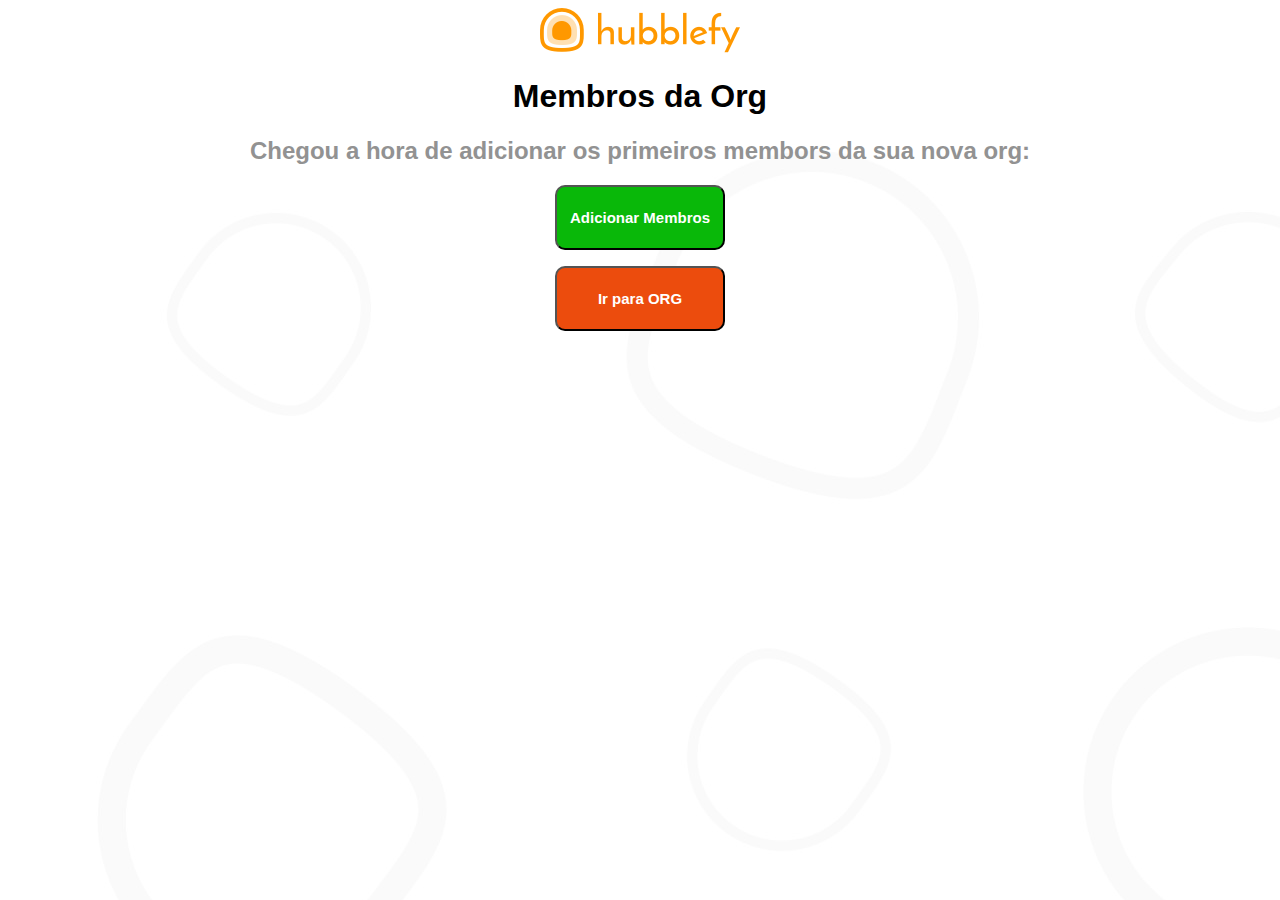
<file: markup.html>
<!DOCTYPE html>
<html lang="pt-br"></html>
    <head>
      <meta charset="UTF-8">
      <img id="hubblefy-logo-top" src="img/HubblefyLogo.png" alt="Logo Hubblefy">
      <link rel="stylesheet" type="text/css" href="css/principal.css">
      <title></title>

    </head>
    <body>
        <div id="add-members-page">
          <h1>Membros da Org</h1>
          <h2>Chegou a hora de adicionar os primeiros membors da sua nova org:</h2>

          <div id="membros-view"></div>

          <p><button id="add-member" type="submit" onClick=""><b>Adicionar Membros</b></button></p>
          <p><button id="go-org" type="submit" onClick=""><b>Ir para ORG</b></button></p>
          <p><button id="send-invite" type="submit" onClick=""><b>Enviar Convites</b></button></p>

          <!-- FORM -->
          <form id="form-adiciona" onsubmit="membrosController.adiciona(event)">
            <p class="nome">
                
                <fieldset>
                  <legend>Nome: </legend>
                  <input type="text" name="tNome" id="nome" 
                  size="20" maxlength="30" placeholder="ex. Erin Green" required />
                </fieldset>
                
            </p>

          <p class="email">
              <fieldset>
                  <legend>Email:</legend>
                  <input type="email" name="tEmail" id="email" 
                  size="20" maxlength="30" placeholder="ex. e.green@company.now" required />
              </fieldset>
            </p>  

            <p class="departamento">
              <fieldset>  
                  <legend>Departamento:</legend>
                  <input type="text" name="tDepartamento" id="departamento" 
                  size="20" maxlength="30" placeholder="ex. Tech" required />
              </fieldset>  
            </p>

            <p class="nivel-acesso">
                <fieldset>   
                  <legend>Nível de Acesso:</legend>
                  <select type="text" name="tAcesso" id="nivelAcesso" required>
                    <option value="user">Usuário</option>
                    <option value="reader">Leitor</option>
                    <option value="admin">Admin</option>
                  </select>
                </fieldset>
            </p>
           
            <p><button id="salvar" type="submit" onClick=""><b>Salvar</b></button></p>
            <p><button id="cancelar" type="reset"><b>Cancelar</b></button></p>
          </form>
        </div>
        <script src="js/Membros.js"></script>
        <script src="js/MembrosController.js"></script>
        <script src="js/ListaMembros.js"></script>
        <script src="js/MembrosView.js"></script>
        <script src="js/ocultar.js"></script>
        <script>
        let membrosController = new MembrosController();
        </script>
    </body>
</html>
</file>
<file: css/principal.css>
body {
    background-image: url("../img/HubblefyBG.jpg");
    text-align: center;
    font-family: 'Segoe UI', Tahoma, Geneva, Verdana, sans-serif;
}

h2{
    color: rgb(146, 146, 146);
}

#salvar{
    color: white;
    font-size: 15px;
    background-color: rgb(190, 190, 190);
    height: 40px;
    width: 150px;
    padding: 10px;
    border-radius: 10px;
}

#cancelar{
    color: orangered;
    font-size: 15px;
    height: 40px;
    width: 150px;
    padding: 10px;
    border: 0 white solid;
    background-color: rgb(255, 255, 255);
}

#add-member{
    color:white;
    font-size: 15px;
    background-color: rgb(9, 184, 9);
    height: 65px;
    width: 170px;
    padding: 5px;
    border-radius: 10px;
}

#go-org, #send-invite{
    color:white;
    font-size: 15px;
    background-color: rgb(236, 76, 13);
    height: 65px;
    width: 170px;
    padding: 5px;
    border-radius: 10px;
}

#remover{
    background-color: inherit;
    border: 0.1px rgb(250, 181, 181) solid;
    position: relative;
    left:10px;
    top:0.5px; 
}

fieldset{
    color: orangered;
    border: 2px orangered solid;
    border-radius: 10px;
    width: 20%;
    margin: auto;
}

input, select{
    box-sizing: inherit;
    width: 100%;
    border: 2px white solid;
    margin-right: 100%;
    font-family: 'Segoe UI', Tahoma, Geneva, Verdana, sans-serif;
    font-size: 15px;
}

table{
    margin: auto;
}

.escondido{
    display: none;
}

#lista-de-membros{
    background-color: rgb(250, 181, 181);
    border: 2px inherit solid;
    border-radius: 10px;
    height: 65px;
    width: 170px;
}
</file>
